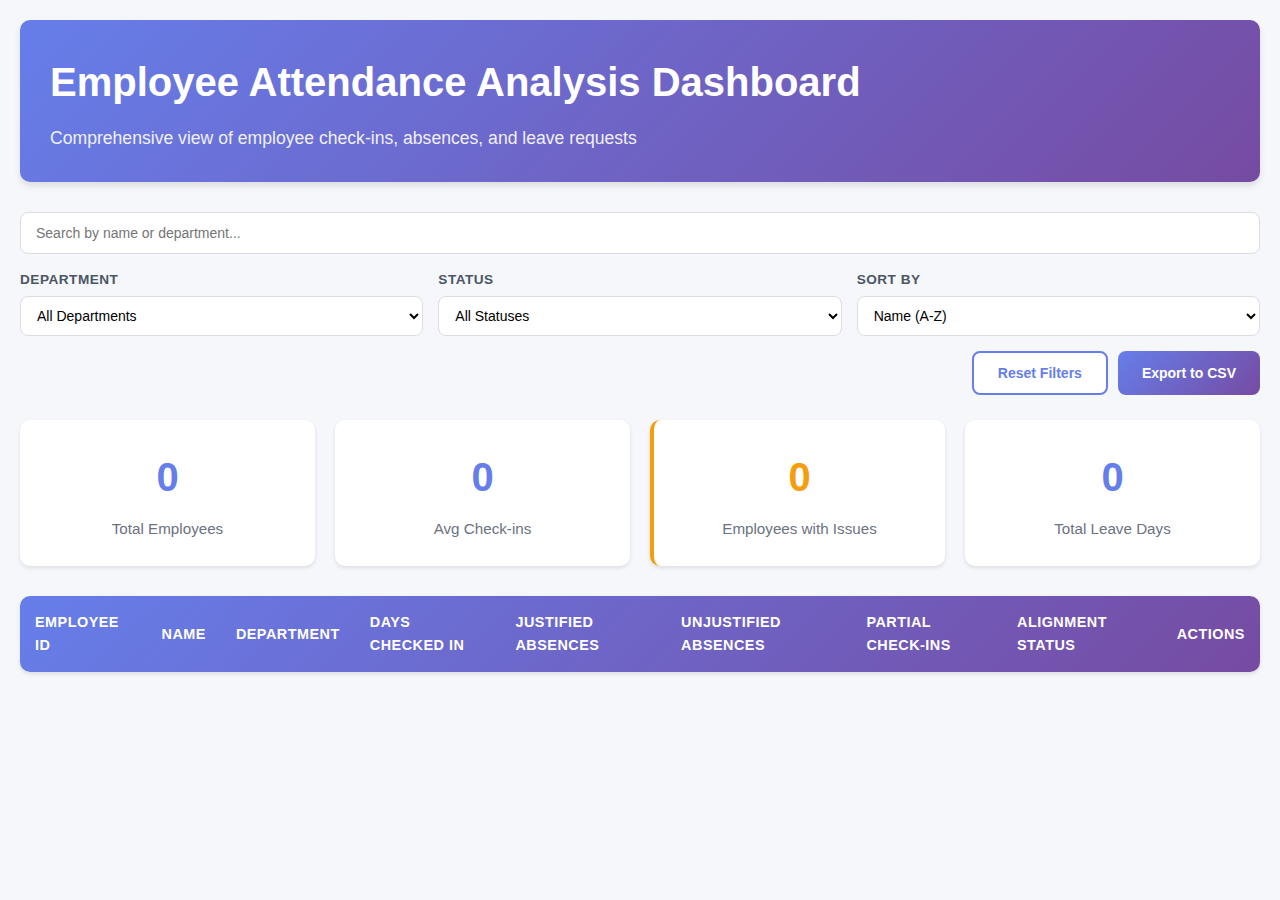
<file: attendance_dashboard.html>
<!DOCTYPE html>
<html lang="en">
<head>
    <meta charset="UTF-8">
    <meta name="viewport" content="width=device-width, initial-scale=1.0">
    <title>Employee Attendance Analysis</title>
    <link rel="stylesheet" href="attendance_dashboard.css">
</head>
<body>
    <div class="container">
        <header>
            <h1>Employee Attendance Analysis Dashboard</h1>
            <p class="subtitle">Comprehensive view of employee check-ins, absences, and leave requests</p>
        </header>

        <div class="controls">
            <div class="search-box">
                <input type="text" id="searchInput" placeholder="Search by name or department...">
            </div>
            <div class="filter-group">
                <div class="filter-box">
                    <label for="departmentFilter" class="filter-label">Department</label>
                    <select id="departmentFilter">
                        <option value="">All Departments</option>
                    </select>
                </div>
                <div class="filter-box">
                    <label for="statusFilter" class="filter-label">Status</label>
                    <select id="statusFilter">
                        <option value="">All Statuses</option>
                        <option value="aligned">Aligned</option>
                        <option value="warning">Warning</option>
                        <option value="issues">Issues</option>
                    </select>
                </div>
                <div class="filter-box">
                    <label for="sortBy" class="filter-label">Sort By</label>
                    <select id="sortBy">
                        <option value="name">Name (A-Z)</option>
                        <option value="name-desc">Name (Z-A)</option>
                        <option value="checked-in-desc">Most Check-ins</option>
                        <option value="checked-in-asc">Least Check-ins</option>
                        <option value="absences-desc">Most Absences</option>
                        <option value="absences-asc">Least Absences</option>
                        <option value="issues-desc">Most Issues</option>
                    </select>
                </div>
            </div>
            <div class="action-buttons">
                <button id="resetFiltersBtn" class="btn-secondary">Reset Filters</button>
                <button id="exportBtn" class="btn-primary">Export to CSV</button>
            </div>
        </div>

        <div class="stats-grid">
            <div class="stat-card">
                <div class="stat-value" id="totalEmployees">0</div>
                <div class="stat-label">Total Employees</div>
            </div>
            <div class="stat-card">
                <div class="stat-value" id="avgCheckIns">0</div>
                <div class="stat-label">Avg Check-ins</div>
            </div>
            <div class="stat-card warning">
                <div class="stat-value" id="employeesWithIssues">0</div>
                <div class="stat-label">Employees with Issues</div>
            </div>
            <div class="stat-card">
                <div class="stat-value" id="totalLeaveRequests">0</div>
                <div class="stat-label">Total Leave Days</div>
            </div>
        </div>

        <div class="table-container">
            <table id="attendanceTable">
                <thead>
                    <tr>
                        <th>Employee ID</th>
                        <th>Name</th>
                        <th>Department</th>
                        <th>Days Checked In</th>
                        <th>Justified Absences</th>
                        <th>Unjustified Absences</th>
                        <th>Partial Check-ins</th>
                        <th>Alignment Status</th>
                        <th>Actions</th>
                    </tr>
                </thead>
                <tbody id="tableBody">
                    <!-- Data will be populated by JavaScript -->
                </tbody>
            </table>
        </div>

        <!-- Modal for detailed view -->
        <div id="detailModal" class="modal">
            <div class="modal-content">
                <span class="close">&times;</span>
                <h2 id="modalEmployeeName"></h2>
                <div id="modalEmployeeDetails">
                    <div class="detail-section">
                        <h3>Overview</h3>
                        <div id="modalOverview"></div>
                    </div>
                    <div class="detail-section">
                        <h3>Leave Breakdown</h3>
                        <div id="modalLeaveBreakdown"></div>
                    </div>
                    <div class="detail-section">
                        <h3>Daily Attendance</h3>
                        <div id="modalDailyAttendance" class="daily-grid"></div>
                    </div>
                </div>
            </div>
        </div>
    </div>

    <script src="attendance_dashboard.js"></script>
</body>
</html>
</file>
<file: attendance_dashboard.css>
* {
    margin: 0;
    padding: 0;
    box-sizing: border-box;
}

body {
    font-family: -apple-system, BlinkMacSystemFont, 'Segoe UI', Roboto, Oxygen, Ubuntu, Cantarell, sans-serif;
    background-color: #f5f7fa;
    color: #333;
    line-height: 1.6;
}

/* Password Overlay */
.password-overlay {
    position: fixed;
    top: 0;
    left: 0;
    width: 100%;
    height: 100%;
    background: linear-gradient(135deg, #667eea 0%, #764ba2 100%);
    display: flex;
    align-items: center;
    justify-content: center;
    z-index: 10000;
}

.password-box {
    background: white;
    padding: 40px;
    border-radius: 15px;
    box-shadow: 0 20px 60px rgba(0, 0, 0, 0.3);
    text-align: center;
    max-width: 400px;
    width: 90%;
}

.password-box h2 {
    color: #667eea;
    margin-bottom: 15px;
    font-size: 1.8rem;
}

.password-box p {
    color: #666;
    margin-bottom: 25px;
}

#passwordForm {
    display: flex;
    flex-direction: column;
    gap: 15px;
}

#passwordInput {
    padding: 15px;
    border: 2px solid #e0e0e0;
    border-radius: 8px;
    font-size: 1rem;
    transition: border-color 0.3s;
}

#passwordInput:focus {
    outline: none;
    border-color: #667eea;
}

.password-error {
    color: #ef4444;
    font-size: 0.9rem;
    margin-top: 10px;
    min-height: 20px;
}

.container {
    max-width: 1400px;
    margin: 0 auto;
    padding: 20px;
}

header {
    background: linear-gradient(135deg, #667eea 0%, #764ba2 100%);
    color: white;
    padding: 30px;
    border-radius: 10px;
    margin-bottom: 30px;
    box-shadow: 0 4px 6px rgba(0, 0, 0, 0.1);
}

header h1 {
    font-size: 2.5rem;
    margin-bottom: 10px;
}

.subtitle {
    font-size: 1.1rem;
    opacity: 0.9;
}

.controls {
    display: flex;
    flex-direction: column;
    gap: 15px;
    margin-bottom: 25px;
}

.search-box {
    width: 100%;
}

.search-box input {
    width: 100%;
    padding: 12px 15px;
    border: 1px solid #ddd;
    border-radius: 8px;
    font-size: 14px;
    transition: border-color 0.3s;
}

.search-box input:focus {
    outline: none;
    border-color: #667eea;
}

.filter-group {
    display: grid;
    grid-template-columns: repeat(auto-fit, minmax(200px, 1fr));
    gap: 15px;
}

.filter-box {
    display: flex;
    flex-direction: column;
    gap: 5px;
}

.filter-label {
    font-size: 0.85rem;
    font-weight: 600;
    color: #4b5563;
    text-transform: uppercase;
    letter-spacing: 0.5px;
}

.filter-box select {
    width: 100%;
    padding: 10px 12px;
    border: 1px solid #ddd;
    border-radius: 8px;
    font-size: 14px;
    transition: border-color 0.3s;
    background-color: white;
    cursor: pointer;
}

.filter-box select:focus {
    outline: none;
    border-color: #667eea;
}

.action-buttons {
    display: flex;
    gap: 10px;
    justify-content: flex-end;
    flex-wrap: wrap;
}

.btn-primary {
    background: linear-gradient(135deg, #667eea 0%, #764ba2 100%);
    color: white;
    border: none;
    padding: 12px 24px;
    border-radius: 8px;
    cursor: pointer;
    font-size: 14px;
    font-weight: 600;
    transition: transform 0.2s, box-shadow 0.2s;
}

.btn-primary:hover {
    transform: translateY(-2px);
    box-shadow: 0 4px 12px rgba(102, 126, 234, 0.4);
}

.btn-secondary {
    background: white;
    color: #667eea;
    border: 2px solid #667eea;
    padding: 12px 24px;
    border-radius: 8px;
    cursor: pointer;
    font-size: 14px;
    font-weight: 600;
    transition: all 0.2s;
}

.btn-secondary:hover {
    background: #667eea;
    color: white;
    transform: translateY(-2px);
    box-shadow: 0 4px 12px rgba(102, 126, 234, 0.4);
}

.stats-grid {
    display: grid;
    grid-template-columns: repeat(auto-fit, minmax(250px, 1fr));
    gap: 20px;
    margin-bottom: 30px;
}

.stat-card {
    background: white;
    padding: 25px;
    border-radius: 10px;
    box-shadow: 0 2px 4px rgba(0, 0, 0, 0.1);
    text-align: center;
    transition: transform 0.3s, box-shadow 0.3s;
}

.stat-card:hover {
    transform: translateY(-5px);
    box-shadow: 0 4px 12px rgba(0, 0, 0, 0.15);
}

.stat-card.warning {
    border-left: 4px solid #f59e0b;
}

.stat-value {
    font-size: 2.5rem;
    font-weight: bold;
    color: #667eea;
    margin-bottom: 8px;
}

.stat-card.warning .stat-value {
    color: #f59e0b;
}

.stat-label {
    color: #6b7280;
    font-size: 0.95rem;
}

.table-container {
    background: white;
    border-radius: 10px;
    box-shadow: 0 2px 4px rgba(0, 0, 0, 0.1);
    overflow: hidden;
}

table {
    width: 100%;
    border-collapse: collapse;
}

thead {
    background: linear-gradient(135deg, #667eea 0%, #764ba2 100%);
    color: white;
}

th {
    padding: 15px;
    text-align: left;
    font-weight: 600;
    font-size: 0.9rem;
    text-transform: uppercase;
    letter-spacing: 0.5px;
}

tbody tr {
    border-bottom: 1px solid #e5e7eb;
    transition: background-color 0.2s;
}

tbody tr:hover {
    background-color: #f9fafb;
}

td {
    padding: 15px;
    font-size: 0.95rem;
}

.status-badge {
    display: inline-block;
    padding: 6px 12px;
    border-radius: 20px;
    font-size: 0.85rem;
    font-weight: 600;
    text-transform: uppercase;
}

.status-aligned {
    background-color: #d1fae5;
    color: #065f46;
}

.status-issues {
    background-color: #fee2e2;
    color: #991b1b;
}

.status-warning {
    background-color: #fef3c7;
    color: #92400e;
}

.btn-view {
    background-color: #667eea;
    color: white;
    border: none;
    padding: 8px 16px;
    border-radius: 6px;
    cursor: pointer;
    font-size: 0.85rem;
    transition: background-color 0.2s;
}

.btn-view:hover {
    background-color: #5568d3;
}

/* Modal Styles */
.modal {
    display: none;
    position: fixed;
    z-index: 1000;
    left: 0;
    top: 0;
    width: 100%;
    height: 100%;
    overflow: auto;
    background-color: rgba(0, 0, 0, 0.5);
    animation: fadeIn 0.3s;
}

@keyframes fadeIn {
    from { opacity: 0; }
    to { opacity: 1; }
}

.modal-content {
    background-color: white;
    margin: 3% auto;
    padding: 30px;
    border-radius: 10px;
    width: 90%;
    max-width: 1000px;
    max-height: 85vh;
    overflow-y: auto;
    animation: slideIn 0.3s;
}

@keyframes slideIn {
    from {
        transform: translateY(-50px);
        opacity: 0;
    }
    to {
        transform: translateY(0);
        opacity: 1;
    }
}

.close {
    color: #aaa;
    float: right;
    font-size: 28px;
    font-weight: bold;
    cursor: pointer;
    transition: color 0.2s;
}

.close:hover,
.close:focus {
    color: #000;
}

.detail-section {
    margin-bottom: 30px;
}

.detail-section h3 {
    color: #667eea;
    margin-bottom: 15px;
    padding-bottom: 10px;
    border-bottom: 2px solid #e5e7eb;
}

.detail-item {
    display: flex;
    justify-content: space-between;
    padding: 10px 0;
    border-bottom: 1px solid #f3f4f6;
}

.detail-label {
    font-weight: 600;
    color: #4b5563;
}

.detail-value {
    color: #1f2937;
}

.daily-grid {
    display: flex;
    flex-direction: column;
    gap: 20px;
}

.month-section {
    background-color: #f9fafb;
    padding: 15px;
    border-radius: 8px;
    border: 1px solid #e5e7eb;
}

.month-header {
    font-size: 1.1rem;
    color: #667eea;
    margin-bottom: 12px;
    padding-bottom: 8px;
    border-bottom: 2px solid #667eea;
}

.calendar-grid {
    display: grid;
    grid-template-columns: repeat(7, 1fr);
    gap: 6px;
}

.calendar-weekday {
    text-align: center;
    font-weight: 700;
    font-size: 0.75rem;
    color: #6b7280;
    padding: 8px 4px;
    text-transform: uppercase;
    letter-spacing: 0.5px;
}

.calendar-day {
    aspect-ratio: 1;
    display: flex;
    flex-direction: column;
    align-items: center;
    justify-content: center;
    border-radius: 6px;
    padding: 4px;
    font-size: 0.75rem;
    font-weight: 600;
    cursor: pointer;
    transition: transform 0.2s, box-shadow 0.2s;
    min-height: 50px;
}

.calendar-day:not(.empty):hover {
    transform: scale(1.05);
    box-shadow: 0 2px 8px rgba(0, 0, 0, 0.15);
    z-index: 10;
}

.calendar-day.empty {
    background-color: transparent;
    cursor: default;
}

.calendar-day-number {
    font-size: 1rem;
    margin-bottom: 2px;
}

.calendar-day-time {
    font-size: 0.65rem;
    opacity: 0.8;
    font-weight: 500;
}

.day-checked-in {
    background-color: #d1fae5;
    color: #065f46;
    border: 2px solid #10b981;
}

.day-partial {
    background-color: #fef3c7;
    color: #92400e;
    border: 2px solid #f59e0b;
}

.day-absent {
    background-color: #fee2e2;
    color: #991b1b;
    border: 2px solid #ef4444;
}

.day-weekend {
    background-color: #e5e7eb;
    color: #6b7280;
    border: 2px solid #9ca3af;
}

.day-holiday {
    background-color: #ddd6fe;
    color: #5b21b6;
    border: 2px solid #8b5cf6;
    font-weight: 700;
}

.day-holiday .calendar-day-time {
    font-weight: 600;
}

.day-justified-absence {
    background-color: #dbeafe;
    color: #1e40af;
    border: 2px solid #3b82f6;
}

.day-unjustified-absence {
    background-color: #fee2e2;
    color: #991b1b;
    border: 2px solid #ef4444;
}

/* Responsive Design */
@media (max-width: 768px) {
    header h1 {
        font-size: 1.8rem;
    }

    .filter-group {
        grid-template-columns: 1fr;
    }

    .action-buttons {
        flex-direction: column;
    }

    .action-buttons button {
        width: 100%;
    }

    .stats-grid {
        grid-template-columns: 1fr;
    }

    table {
        font-size: 0.85rem;
    }

    th, td {
        padding: 10px 8px;
    }

    .modal-content {
        width: 95%;
        padding: 20px;
    }

    .daily-grid {
        grid-template-columns: repeat(auto-fill, minmax(35px, 1fr));
    }
}
</file>
